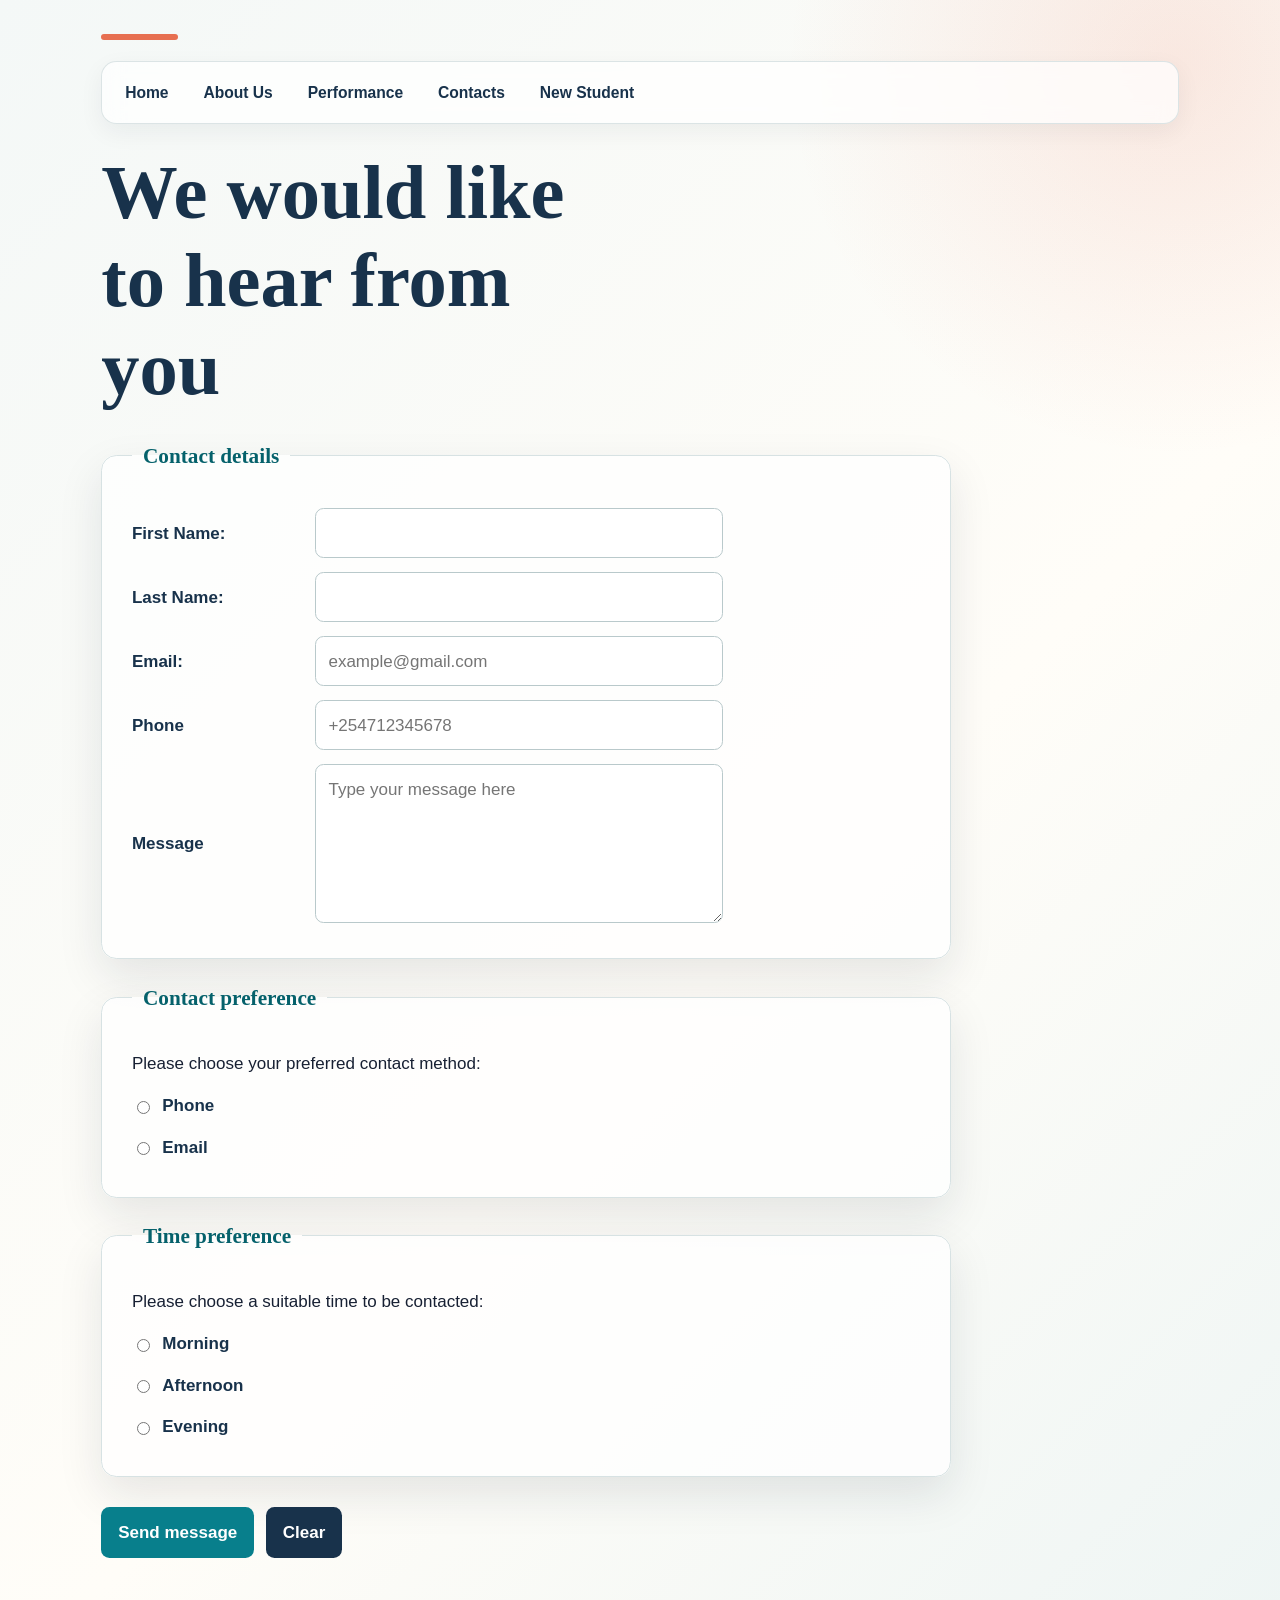
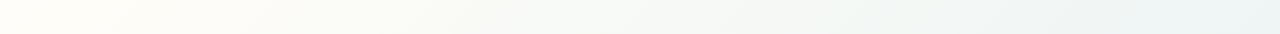
<file: contactsKasolongo.html>
<!doctype html>
<html lang="en">
  <head>
    <meta charset="UTF-8" />
    <meta name="viewport" content="width=device-width, initial-scale=1.0" />
    <meta name="description" content="Contact Kasolongo Primary School." />
    <title>Contact Kasolongo Primary School</title>
    <link rel="stylesheet" href="main.css" />
  </head>
  <body>
    <nav>
      <a href="index.html">Home</a>
      <a href="aboutUs.html">About Us</a>
      <a href="performance.html">Performance</a>
      <a href="contactsKasolongo.html">Contacts</a>
      <a href="newStudent.html">New Student</a>
    </nav>

    <main>
      <h1>We would like to hear from you</h1>
      <form method="post" action="#">
        <fieldset>
          <legend>Contact details</legend>
          <p>
            <label for="FirstName">First Name:</label
            ><input
              type="text"
              name="FirstName"
              id="FirstName"
              autocomplete="name"
              required
            />
          </p>
          <p>
            <label for="LastName">Last Name:</label
            ><input
              type="text"
              name="LastName"
              id="LastName"
              autocomplete="name"
              required
            />
          </p>
          <p>
            <label for="email">Email:</label
            ><input
              type="email"
              name="email"
              id="email"
              autocomplete="email"
              placeholder="example@gmail.com"
              required
            />
          </p>
          <p>
            <label for="phone">Phone</label
            ><input
              type="tel"
              name="phone"
              id="phone"
              autocomplete="tel"
              placeholder="+254712345678"
              required
            />
          </p>
          <p>
            <label for="message">Message</label
            ><textarea
              name="message"
              id="message"
              rows="5"
              placeholder="Type your message here"
              required
            ></textarea>
          </p>
        </fieldset>

        <fieldset>
          <legend>Contact preference</legend>
          <p>Please choose your preferred contact method:</p>
          <p>
            <input
              type="radio"
              name="preference"
              id="preference_phone"
              value="phone"
              required
            /><label for="preference_phone">Phone</label>
          </p>
          <p>
            <input
              type="radio"
              name="preference"
              id="preference_email"
              value="email"
            /><label for="preference_email">Email</label>
          </p>
        </fieldset>

        <fieldset>
          <legend>Time preference</legend>
          <p>Please choose a suitable time to be contacted:</p>
          <p>
            <input
              type="radio"
              name="time"
              id="time_morning"
              value="morning"
              required
            /><label for="time_morning">Morning</label>
          </p>
          <p>
            <input
              type="radio"
              name="time"
              id="time_afternoon"
              value="afternoon"
            /><label for="time_afternoon">Afternoon</label>
          </p>
          <p>
            <input
              type="radio"
              name="time"
              id="time_evening"
              value="evening"
            /><label for="time_evening">Evening</label>
          </p>
        </fieldset>

        <button type="submit">Send message</button>
        <button type="reset">Clear</button>
      </form>
    </main>
  </body>
</html>
</file>
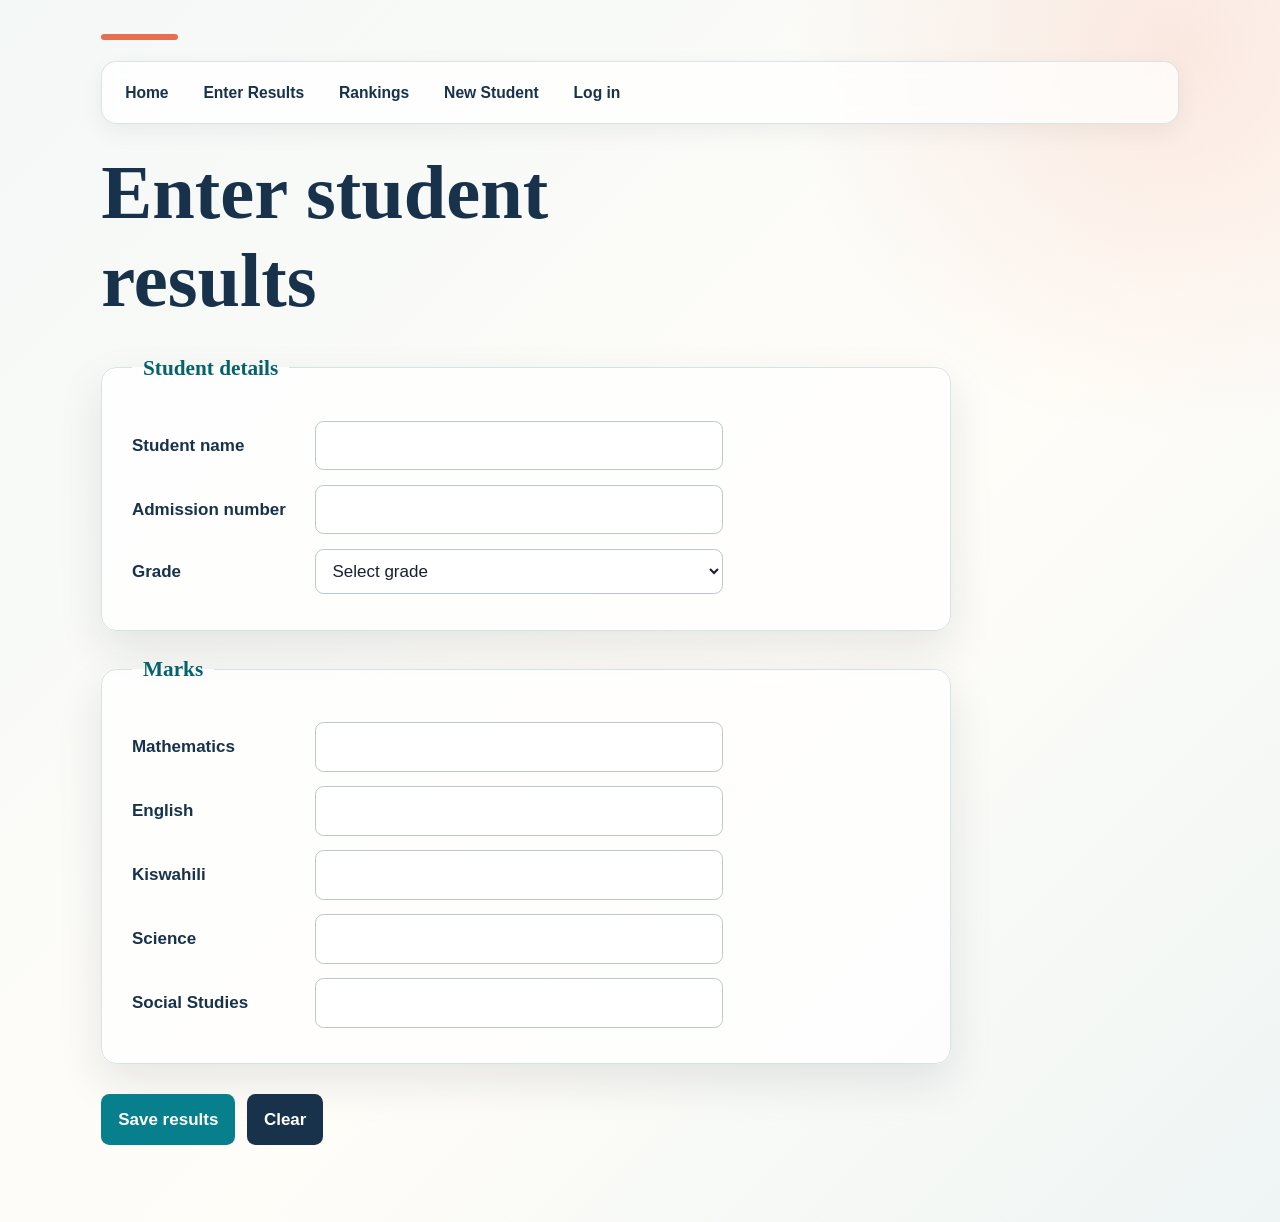
<file: exam.html>
<!doctype html>
<html lang="en">
  <head>
    <meta charset="UTF-8" />
    <meta name="viewport" content="width=device-width, initial-scale=1.0" />
    <title>Enter student results</title>
    <link rel="stylesheet" href="main.css" />
  </head>
  <body>
    <nav>
      <a href="index.html">Home</a>
      <a href="exam.html">Enter Results</a>
      <a href="table.html">Rankings</a>
      <a href="newStudent.html">New Student</a>
      <a href="login.html">Log in</a>
    </nav>

    <h1>Enter student results</h1>
    <form method="post" action="#">
      <fieldset>
        <legend>Student details</legend>
        <p>
          <label for="student_name">Student name</label
          ><input type="text" name="student_name" id="student_name" required />
        </p>
        <p>
          <label for="admission_number">Admission number</label
          ><input
            type="text"
            name="admission_number"
            id="admission_number"
            required
          />
        </p>
        <p>
          <label for="grade">Grade</label>
          <select name="grade" id="grade" required>
            <option value="">Select grade</option>
            <option value="Grade 1">Grade 1</option>
            <option value="Grade 2">Grade 2</option>
            <option value="Grade 3">Grade 3</option>
            <option value="Grade 4">Grade 4</option>
            <option value="Grade 5">Grade 5</option>
            <option value="Grade 6">Grade 6</option>
            <option value="Grade 7">Grade 7</option>
            <option value="Grade 8">Grade 8</option>
            <option value="Grade 9">Grade 9</option>
          </select>
        </p>
      </fieldset>
      <fieldset>
        <legend>Marks</legend>
        <p>
          <label for="maths">Mathematics</label
          ><input
            type="number"
            name="maths"
            id="maths"
            min="0"
            max="100"
            required
          />
        </p>
        <p>
          <label for="english">English</label
          ><input
            type="number"
            name="english"
            id="english"
            min="0"
            max="100"
            required
          />
        </p>
        <p>
          <label for="kiswahili">Kiswahili</label
          ><input
            type="number"
            name="kiswahili"
            id="kiswahili"
            min="0"
            max="100"
            required
          />
        </p>
        <p>
          <label for="science">Science</label
          ><input
            type="number"
            name="science"
            id="science"
            min="0"
            max="100"
            required
          />
        </p>
        <p>
          <label for="social_studies">Social Studies</label
          ><input
            type="number"
            name="social_studies"
            id="social_studies"
            min="0"
            max="100"
            required
          />
        </p>
      </fieldset>
      <button type="submit">Save results</button>
      <button type="reset">Clear</button>
    </form>
  </body>
</html>
</file>
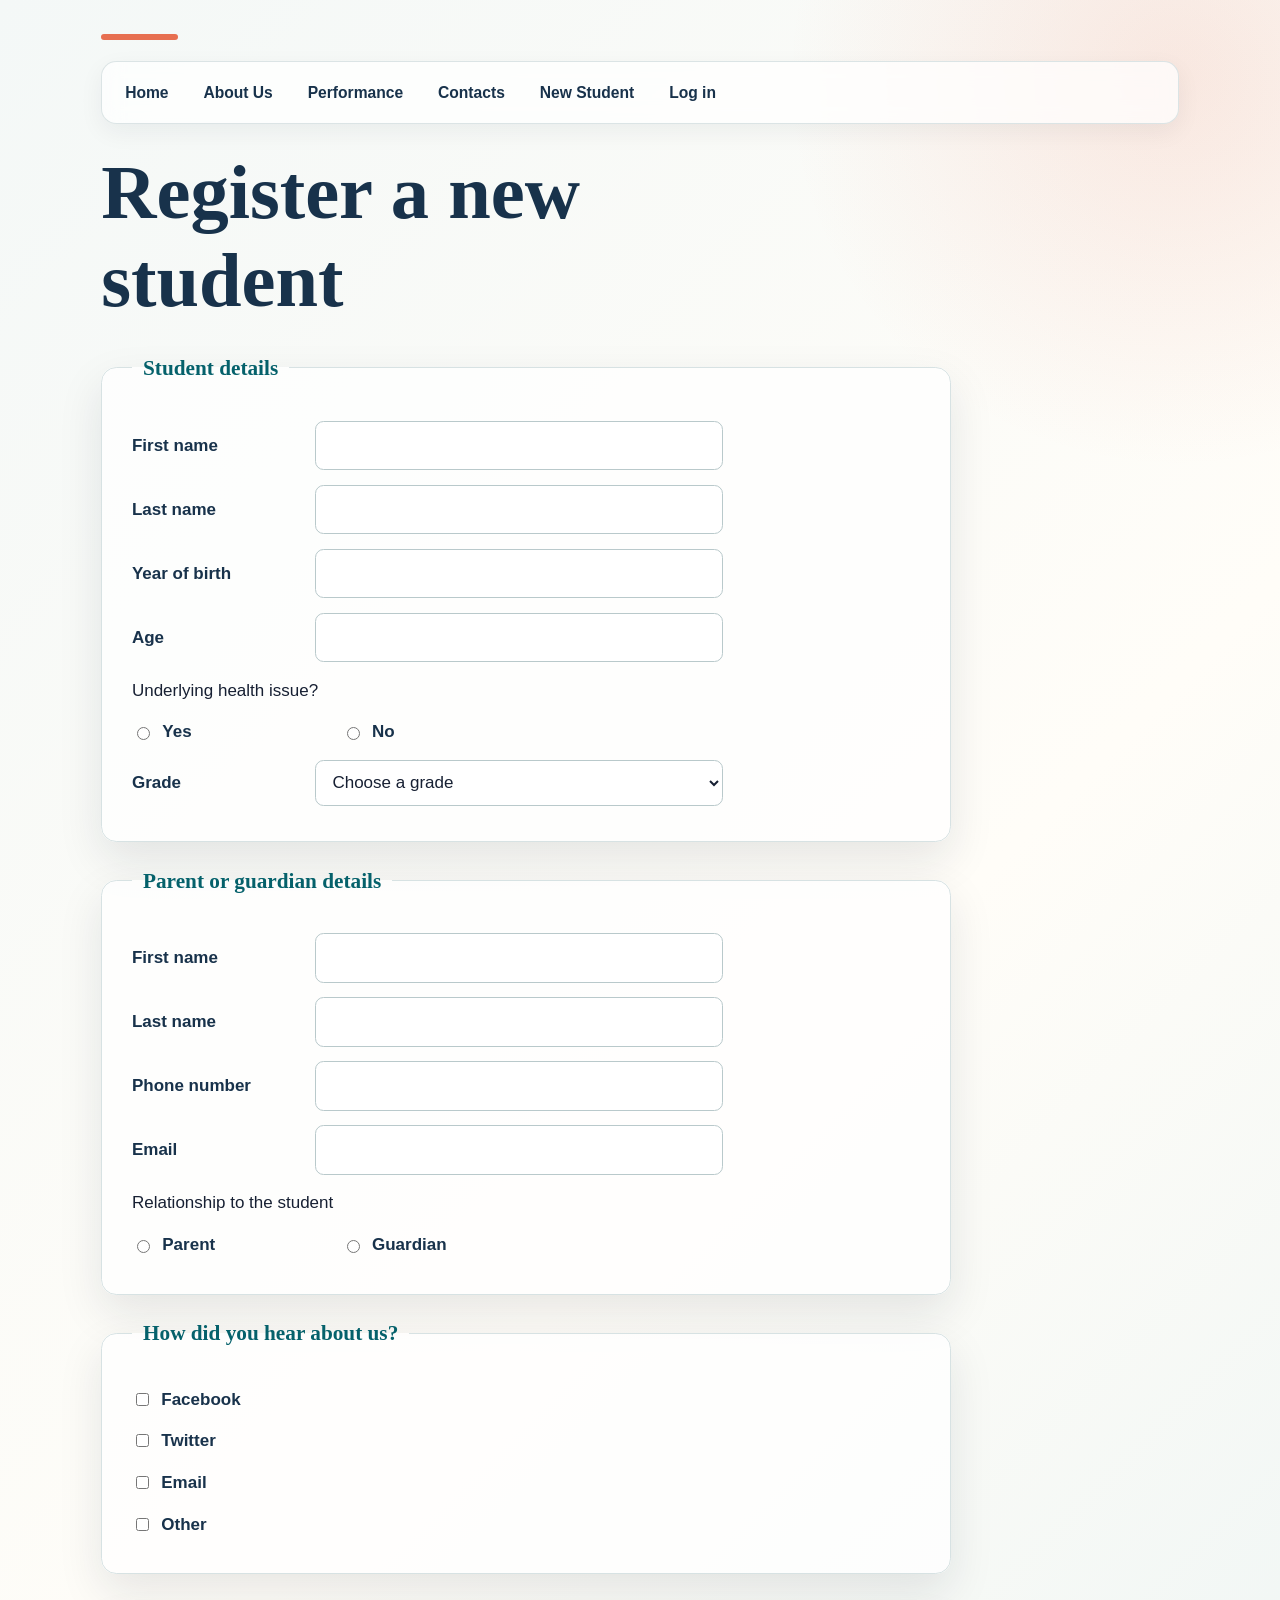
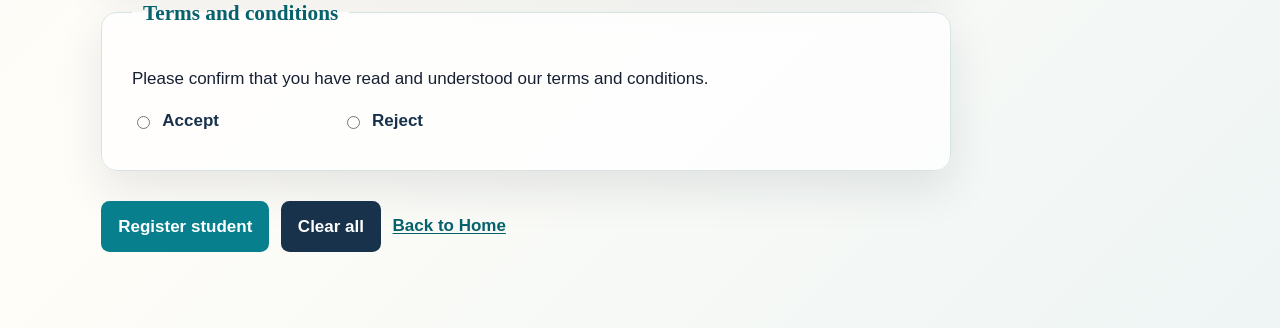
<file: newStudent.html>
<!doctype html>
<html lang="en">
  <head>
    <meta charset="UTF-8" />
    <meta name="viewport" content="width=device-width, initial-scale=1.0" />
    <title>Register a new student</title>
    <link rel="stylesheet" href="main.css" />
  </head>
  <body>
    <nav>
      <a href="index.html">Home</a>
      <a href="aboutUs.html">About Us</a>
      <a href="performance.html">Performance</a>
      <a href="contactsKasolongo.html">Contacts</a>
      <a href="newStudent.html">New Student</a>
      <a href="login.html">Log in</a>
    </nav>

    <h1>Register a new student</h1>

    <form method="post" action="#">
      <fieldset>
        <legend>Student details</legend>
        <p>
          <label for="first_name">First name</label
          ><input
            type="text"
            name="first_name"
            id="first_name"
            autocomplete="on"
            autocapitalize="on"
            required
          />
        </p>
        <p>
          <label for="last_name">Last name</label
          ><input type="text" name="last_name" id="last_name" required />
        </p>
        <p>
          <label for="year_of_birth">Year of birth</label
          ><input
            type="number"
            name="year_of_birth"
            id="year_of_birth"
            min="2000"
            max="2026"
            required
          />
        </p>
        <p>
          <label for="age">Age</label
          ><input type="number" name="age" id="age" min="3" max="25" required />
        </p>
        <p>Underlying health issue?</p>
        <p>
          <input
            type="radio"
            name="health_issue"
            id="health_yes"
            value="yes"
            required
          /><label for="health_yes">Yes</label>
          <input
            type="radio"
            name="health_issue"
            id="health_no"
            value="no"
          /><label for="health_no">No</label>
        </p>
        <p id="health-details" hidden>
          <label for="health_issue_details">Describe the issue</label>
          <textarea
            name="health_issue_details"
            id="health_issue_details"
            rows="4"
            placeholder="Please provide relevant details"
          ></textarea>
        </p>
        <p>
          <label for="grade">Grade</label>
          <select name="grade" id="grade" required>
            <option value="">Choose a grade</option>
            <option value="Grade 1">Grade 1</option>
            <option value="Grade 2">Grade 2</option>
            <option value="Grade 3">Grade 3</option>
            <option value="Grade 4">Grade 4</option>
            <option value="Grade 5">Grade 5</option>
            <option value="Grade 6">Grade 6</option>
            <option value="Grade 7">Grade 7</option>
            <option value="Grade 8">Grade 8</option>
            <option value="Grade 9">Grade 9</option>
          </select>
        </p>
      </fieldset>

      <fieldset>
        <legend>Parent or guardian details</legend>
        <p>
          <label for="guardian_first_name">First name</label
          ><input
            type="text"
            name="guardian_first_name"
            id="guardian_first_name"
            required
          />
        </p>
        <p>
          <label for="guardian_last_name">Last name</label
          ><input
            type="text"
            name="guardian_last_name"
            id="guardian_last_name"
            required
          />
        </p>
        <p>
          <label for="guardian_phone">Phone number</label
          ><input
            type="tel"
            name="guardian_phone"
            id="guardian_phone"
            required
          />
        </p>
        <p>
          <label for="guardian_email">Email</label
          ><input type="email" name="guardian_email" id="guardian_email" />
        </p>
        <p>Relationship to the student</p>
        <p>
          <input
            type="radio"
            name="relationship"
            id="relationship_parent"
            value="parent"
            required
          /><label for="relationship_parent">Parent</label>
          <input
            type="radio"
            name="relationship"
            id="relationship_guardian"
            value="guardian"
          /><label for="relationship_guardian">Guardian</label>
        </p>
      </fieldset>

      <fieldset>
        <legend>How did you hear about us?</legend>
        <p>
          <input
            type="checkbox"
            name="heard_about"
            id="heard_facebook"
            value="Facebook"
          /><label for="heard_facebook">Facebook</label>
        </p>
        <p>
          <input
            type="checkbox"
            name="heard_about"
            id="heard_twitter"
            value="Twitter"
          /><label for="heard_twitter">Twitter</label>
        </p>
        <p>
          <input
            type="checkbox"
            name="heard_about"
            id="heard_email"
            value="Email"
          /><label for="heard_email">Email</label>
        </p>
        <p>
          <input
            type="checkbox"
            name="heard_about"
            id="heard_other"
            value="Other"
          /><label for="heard_other">Other</label>
        </p>
      </fieldset>

      <fieldset>
        <legend>Terms and conditions</legend>
        <p>
          Please confirm that you have read and understood our terms and
          conditions.
        </p>
        <p>
          <input
            type="radio"
            name="terms"
            id="terms_accept"
            value="accept"
            required
          /><label for="terms_accept">Accept</label>
          <input
            type="radio"
            name="terms"
            id="terms_reject"
            value="reject"
          /><label for="terms_reject">Reject</label>
        </p>
      </fieldset>

      <button type="submit">Register student</button>
      <button type="reset">Clear all</button>
      <a href="index.html">Back to Home</a>
    </form>
    <script>
      const healthYes = document.querySelector("#health_yes");
      const healthNo = document.querySelector("#health_no");
      const healthDetails = document.querySelector("#health-details");
      const healthDescription = document.querySelector("#health_issue_details");

      function toggleHealthDetails() {
        const needsDetails = healthYes.checked;
        healthDetails.hidden = !needsDetails;
        healthDescription.required = needsDetails;
      }

      healthYes.addEventListener("change", toggleHealthDetails);
      healthNo.addEventListener("change", toggleHealthDetails);
    </script>
  </body>
</html>
</file>
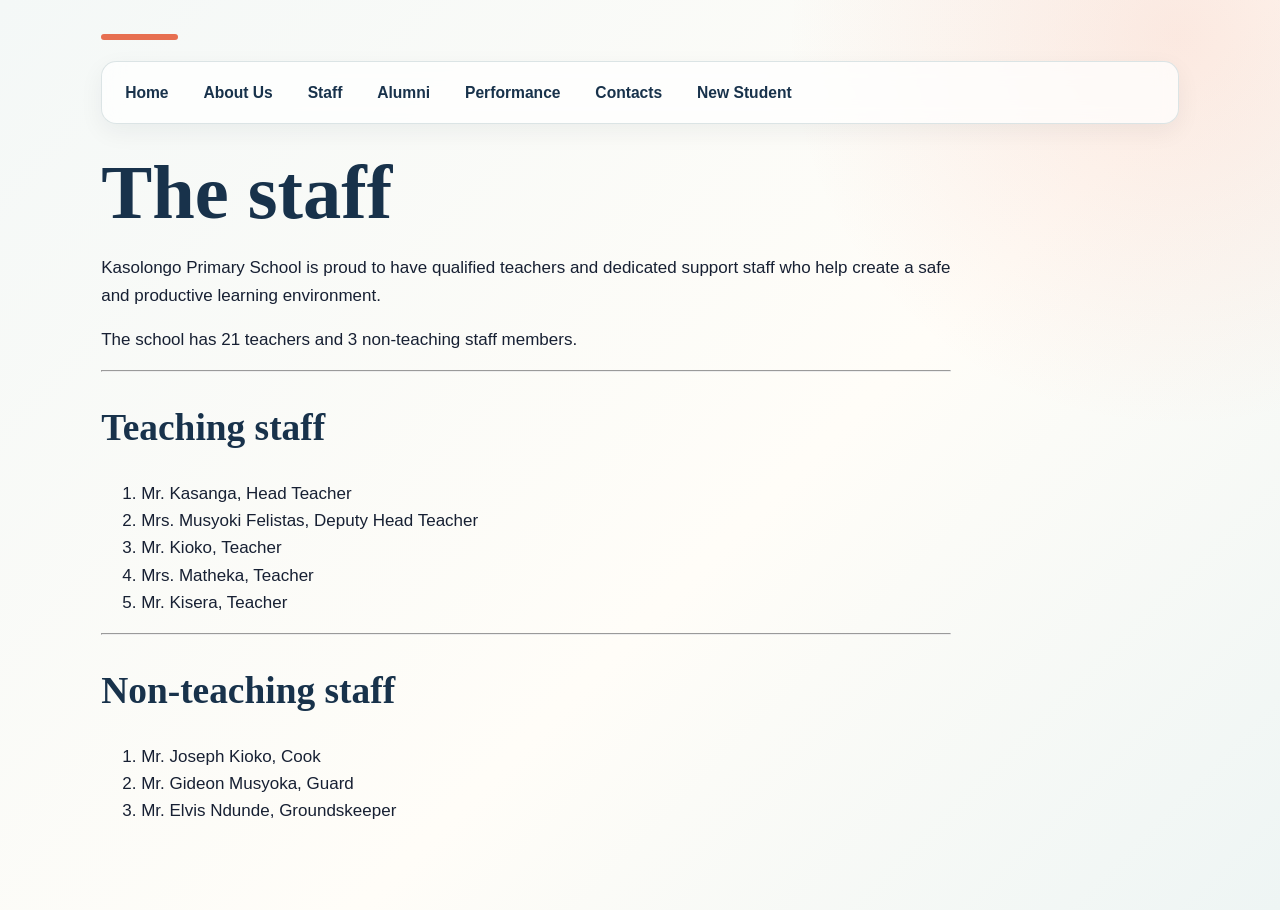
<file: staff.html>
<!doctype html>
<html lang="en">
  <head>
    <meta charset="UTF-8" />
    <meta name="viewport" content="width=device-width, initial-scale=1.0" />
    <title>Kasolongo Primary School Staff</title>
    <link rel="stylesheet" href="main.css" />
  </head>
  <body>
    <nav>
      <a href="index.html">Home</a>
      <a href="aboutUs.html">About Us</a>
      <a href="staff.html">Staff</a>
      <a href="alumni.html">Alumni</a>
      <a href="performance.html">Performance</a>
      <a href="contactsKasolongo.html">Contacts</a>
      <a href="newStudent.html">New Student</a>
    </nav>

    <main>
      <h1>The staff</h1>
      <p>
        Kasolongo Primary School is proud to have qualified teachers and
        dedicated support staff who help create a safe and productive learning
        environment.
      </p>
      <p>The school has 21 teachers and 3 non-teaching staff members.</p>
      <hr />

      <section aria-labelledby="teaching-staff-heading">
        <h2 id="teaching-staff-heading">Teaching staff</h2>
        <ol>
          <li>Mr. Kasanga, Head Teacher</li>
          <li>Mrs. Musyoki Felistas, Deputy Head Teacher</li>
          <li>Mr. Kioko, Teacher</li>
          <li>Mrs. Matheka, Teacher</li>
          <li>Mr. Kisera, Teacher</li>
        </ol>
      </section>
      <hr />

      <section aria-labelledby="support-staff-heading">
        <h2 id="support-staff-heading">Non-teaching staff</h2>
        <ol>
          <li>Mr. Joseph Kioko, Cook</li>
          <li>Mr. Gideon Musyoka, Guard</li>
          <li>Mr. Elvis Ndunde, Groundskeeper</li>
        </ol>
      </section>
    </main>
  </body>
</html>
</file>
<file: main.css>
:root {
  --ink: #172033;
  --muted: #5f6b7a;
  --navy: #18324b;
  --teal: #087f8c;
  --teal-dark: #05616b;
  --coral: #e76f51;
  --paper: #fffdf8;
  --mist: #eef5f4;
  --line: #d7e2e3;
  --shadow: 0 18px 45px rgba(23, 32, 51, 0.1);
}

* {
  box-sizing: border-box;
}

html {
  font-size: 17px;
}

body {
  min-height: 100vh;
  max-width: 1180px;
  margin: 0 auto;
  padding: 2rem clamp(1rem, 4vw, 3.5rem) 4rem;
  background:
    radial-gradient(
      circle at 92% 4%,
      rgba(231, 111, 81, 0.14),
      transparent 23rem
    ),
    linear-gradient(135deg, #f4f8f7 0%, #fffdf8 58%, #eef5f4 100%);
  color: var(--ink);
  font-family: "Trebuchet MS", "Segoe UI", sans-serif;
  line-height: 1.6;
}

body::before {
  display: block;
  width: 4.5rem;
  height: 0.35rem;
  margin-bottom: 1.25rem;
  border-radius: 999px;
  background: var(--coral);
  content: "";
}

h1,
h2,
h3 {
  color: var(--navy);
  font-family: Georgia, "Times New Roman", serif;
  line-height: 1.15;
}

h1 {
  max-width: 14ch;
  margin: 1.5rem 0 1rem;
  font-size: clamp(2.2rem, 6vw, 4.5rem);
  letter-spacing: 0;
}

h2 {
  margin-top: 2rem;
  font-size: clamp(1.45rem, 3vw, 2.2rem);
}

a {
  color: var(--teal-dark);
  font-weight: 700;
}

a:hover {
  color: var(--coral);
}

nav {
  display: flex;
  flex-wrap: wrap;
  gap: 0.45rem;
  align-items: center;
  padding: 0.55rem;
  border: 1px solid rgba(215, 226, 227, 0.9);
  border-radius: 0.9rem;
  background: rgba(255, 255, 255, 0.72);
  box-shadow: 0 8px 24px rgba(23, 32, 51, 0.06);
  backdrop-filter: blur(10px);
}

nav a {
  padding: 0.5rem 0.8rem;
  border-radius: 0.55rem;
  color: var(--navy);
  font-size: 0.92rem;
  text-decoration: none;
}

nav a:hover,
nav a:focus-visible {
  background: var(--navy);
  color: white;
}

.social-page {
  max-width: 42rem;
}

.social-links {
  display: flex;
  flex-wrap: wrap;
  gap: 1rem;
}

.social-link {
  display: inline-flex;
  min-width: 9rem;
  align-items: center;
  justify-content: center;
  gap: 0.65rem;
  padding: 0.75rem 1rem;
  border-radius: 0.7rem;
  color: white;
  text-decoration: none;
  transition:
    transform 160ms ease,
    background 160ms ease,
    box-shadow 160ms ease;
}

.social-link:hover {
  color: white;
  transform: translateY(-2px);
}

.x-link {
  background: var(--ink);
}

.x-link:hover {
  background: #000;
  box-shadow: 0 8px 18px rgba(23, 32, 51, 0.25);
}

.instagram-link {
  background: linear-gradient(135deg, #405de6, #c13584 52%, #fd1d1d);
}

.instagram-link:hover {
  background: linear-gradient(135deg, #3048c7, #a62b70 52%, #d91414);
  box-shadow: 0 8px 18px rgba(193, 53, 132, 0.25);
}

.phone-link {
  background: var(--coral);
}

.phone-link:hover {
  background: #c9573d;
  box-shadow: 0 8px 18px rgba(231, 111, 81, 0.28);
}

.whatsapp-link {
  background: #128c7e;
}

.whatsapp-link:hover {
  background: #0b6f63;
  box-shadow: 0 8px 18px rgba(18, 140, 126, 0.28);
}

.x-icon,
.instagram-icon,
.phone-icon,
.whatsapp-icon {
  display: inline-grid;
  width: 1.7rem;
  height: 1.7rem;
  place-items: center;
  border-radius: 50%;
  color: white;
  font-size: 1.2rem;
  font-weight: 700;
  line-height: 1;
}

.x-icon {
  font-family: Arial, sans-serif;
}

.instagram-icon {
  border: 2px solid white;
  border-radius: 0.45rem;
  font-size: 1.55rem;
}

.school-intro {
  position: relative;
  overflow: hidden;
  margin: 2rem 0 2.5rem;
  padding: clamp(1.5rem, 5vw, 3.5rem);
  border-radius: 1.25rem;
  background: linear-gradient(125deg, var(--navy), #24556a 68%, var(--teal));
  box-shadow: 0 22px 45px rgba(24, 50, 75, 0.2);
  color: white;
}

.school-intro::after {
  position: absolute;
  right: -4rem;
  bottom: -5rem;
  width: 16rem;
  height: 16rem;
  border: 2rem solid rgba(255, 255, 255, 0.08);
  border-radius: 50%;
  content: "";
}

.school-intro h1,
.school-intro h2,
.school-intro p {
  position: relative;
  z-index: 1;
}

.school-intro h1 {
  max-width: 12ch;
  margin: 0.2rem 0 1.5rem;
  color: white;
}

.eyebrow {
  margin: 0;
  color: green;
  font-size: 0.86rem;
  font-weight: 700;
  letter-spacing: 0.14em;
  text-transform: uppercase;
}

.school-values {
  position: relative;
  z-index: 1;
  display: grid;
  grid-template-columns: repeat(3, minmax(0, 1fr));
  gap: 1rem;
  max-width: 48rem;
}

.foreword {
  max-width: 58rem;
  margin: 0 0 2.5rem;
  padding: clamp(1.25rem, 4vw, 2.25rem);
  border: 1px solid var(--line);
  border-radius: 1rem;
  background: rgba(255, 255, 255, 0.78);
  box-shadow: var(--shadow);
}

.foreword h2 {
  margin-top: 0;
}

.foreword-message {
  display: grid;
  grid-template-columns: 13rem 1fr;
  gap: 1.5rem;
  align-items: start;
  margin-top: 1.5rem;
  padding-top: 1.5rem;
  border-top: 1px solid var(--line);
}

.foreword-message h3 {
  margin: 0;
  color: var(--teal-dark);
}

.foreword-message figure {
  float: left;
  width: 10rem;
  margin: 0 1.25rem 0.75rem 0;
}

.foreword-message figure img {
  width: 100%;
}

.school-values section {
  padding: 1rem 1.1rem;
  border-left: 3px solid var(--coral);
  background: rgba(255, 255, 255, 0.1);
}

.school-values h2 {
  margin: 0 0 0.3rem;
  color: white;
  font-size: 1.05rem;
  text-transform: uppercase;
}

.school-values p {
  margin: 0;
  color: #f2fbfa;
}

main,
form {
  max-width: 50rem;
}

form {
  margin-top: 1.5rem;
}

form p {
  display: flex;
  align-items: center;
  gap: 0.75rem;
  margin: 0.85rem 0;
}

form p:has(input[type="radio"]),
form p:has(input[type="checkbox"]) {
  flex-wrap: wrap;
  gap: 0.35rem 0.55rem;
}

form label {
  display: inline-block;
  min-width: 10rem;
  color: var(--navy);
  font-weight: 700;
}

input:not([type="radio"]):not([type="checkbox"]),
select,
textarea {
  width: min(100%, 24rem);
  min-height: 2.7rem;
  padding: 0.6rem 0.75rem;
  border: 1px solid #b9c9cb;
  border-radius: 0.5rem;
  background: white;
  color: var(--ink);
  font: inherit;
}

textarea {
  min-height: 7rem;
  resize: vertical;
}

input:focus-visible,
select:focus-visible,
textarea:focus-visible,
button:focus-visible,
a:focus-visible {
  outline: 3px solid rgba(231, 111, 81, 0.45);
  outline-offset: 2px;
}

input[type="radio"],
input[type="checkbox"] {
  accent-color: var(--teal);
}

fieldset {
  margin: 1.25rem 0;
  padding: 1.25rem clamp(1rem, 3vw, 1.75rem);
  border: 1px solid var(--line);
  border-radius: 0.9rem;
  background: rgba(255, 255, 255, 0.78);
  box-shadow: var(--shadow);
}

legend {
  padding: 0 0.65rem;
  color: var(--teal-dark);
  font-family: Georgia, "Times New Roman", serif;
  font-size: 1.25rem;
  font-weight: 700;
}

button,
.button {
  display: inline-block;
  margin: 0.5rem 0.4rem 0.5rem 0;
  padding: 0.7rem 1rem;
  border: 0;
  border-radius: 0.5rem;
  background: var(--teal);
  color: white;
  font: inherit;
  font-weight: 700;
  text-decoration: none;
  cursor: pointer;
  transition:
    transform 160ms ease,
    background 160ms ease,
    box-shadow 160ms ease;
}

button:hover,
.button:hover {
  background: var(--teal-dark);
  box-shadow: 0 8px 18px rgba(8, 127, 140, 0.25);
  color: white;
  transform: translateY(-2px);
}

button[type="reset"] {
  background: var(--navy);
}

.error {
  padding: 0.8rem 1rem;
  border-left: 5px solid var(--coral);
  border-radius: 0.4rem;
  background: #fff0eb;
  color: #8f321f;
  font-weight: 700;
}

.success {
  padding: 0.8rem 1rem;
  border-left: 5px solid var(--teal);
  border-radius: 0.4rem;
  background: #e5f5f3;
  color: var(--teal-dark);
  font-weight: 700;
}

.table-wrap {
  overflow-x: auto;
  margin-top: 1rem;
  border: 1px solid var(--line);
  border-radius: 0.75rem;
  box-shadow: var(--shadow);
}

table {
  width: 100%;
  min-width: 42rem;
  border-collapse: collapse;
  background: var(--paper);
}

caption {
  padding: 0.8rem;
  color: var(--navy);
  font-family: Georgia, "Times New Roman", serif;
  font-size: 1.25rem;
  font-weight: 700;
  text-align: left;
}

th,
td {
  padding: 0.8rem 0.9rem;
  border-bottom: 1px solid var(--line);
  text-align: left;
}

th {
  background: var(--navy);
  color: white;
  font-size: 0.86rem;
  letter-spacing: 0.03em;
  text-transform: uppercase;
}

tbody tr:nth-child(even) {
  background: var(--mist);
}

tbody tr:hover {
  background: #dff1ef;
}

figure {
  margin: 1.5rem 0;
  padding: 0.75rem;
  border: 1px solid var(--line);
  border-radius: 0.8rem;
  background: white;
  box-shadow: var(--shadow);
}

figure img {
  display: block;
  width: min(100%, 31rem);
  height: auto;
  border-radius: 0.5rem;
}

figcaption {
  padding-top: 0.65rem;
  color: var(--muted);
  font-size: 0.9rem;
  font-style: italic;
}

[hidden] {
  display: none !important;
}

@media (max-width: 620px) {
  body {
    padding: 1.25rem 0.8rem 3rem;
  }

  nav {
    display: block;
  }

  nav a {
    flex: 1 1 auto;
    text-align: center;
  }

  .school-values {
    grid-template-columns: 1fr;
  }

  .foreword-message {
    grid-template-columns: 1fr;
  }

  .foreword-message figure {
    float: none;
    width: min(100%, 12rem);
  }

  form p {
    display: block;
  }

  form label {
    display: block;
    min-width: 0;
    margin-bottom: 0.35rem;
  }

  input:not([type="radio"]):not([type="checkbox"]),
  select,
  textarea {
    width: 100%;
  }
}
</file>
